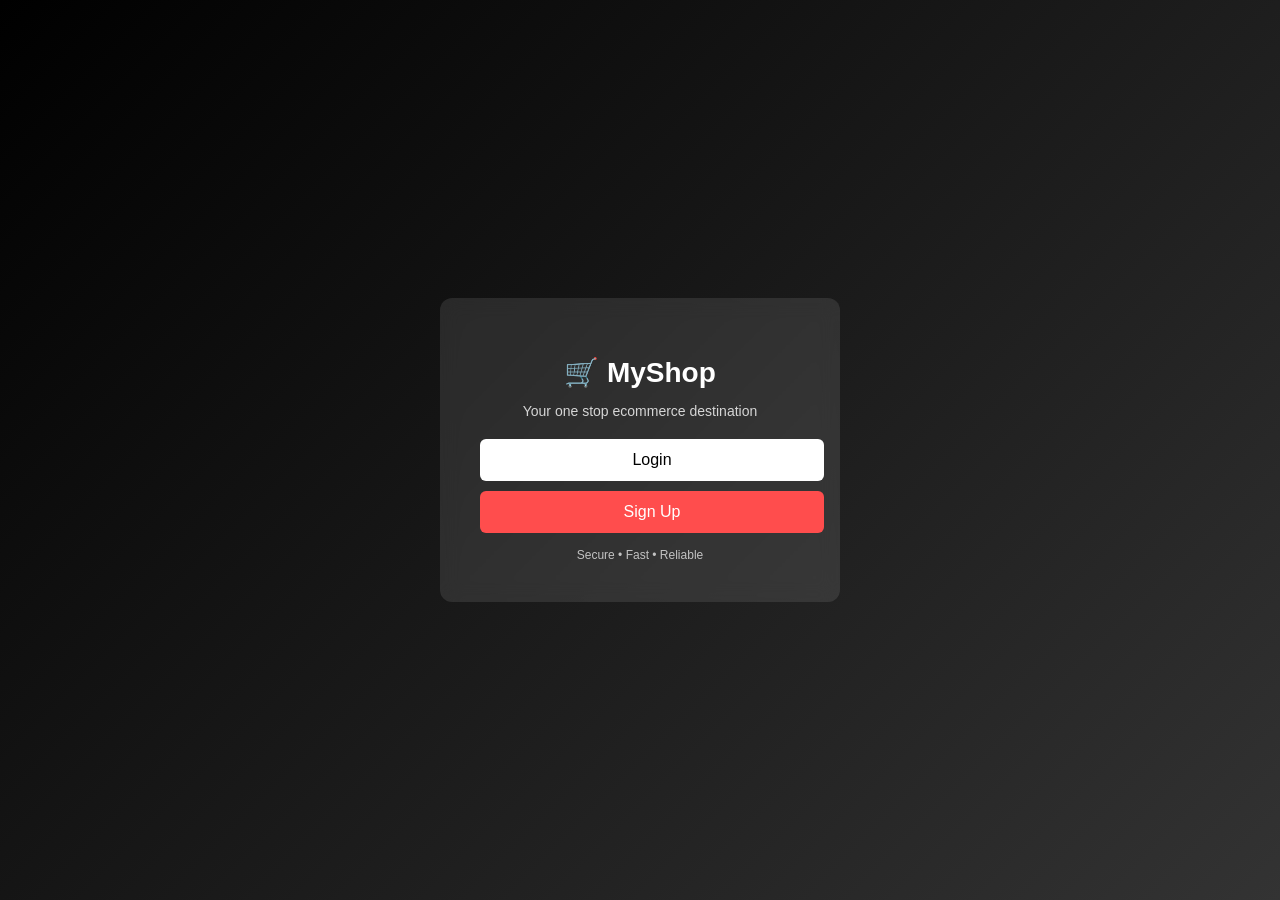
<file: index.html>
<!DOCTYPE html>
<html lang="en">
<head>
  <meta charset="UTF-8" />
  <meta name="viewport" content="width=device-width, initial-scale=1.0" />
  <title>MyShop - Welcome</title>

  <style>
    body {
      margin: 0;
      font-family: Arial, sans-serif;
      background: linear-gradient(135deg, #000, #333);
      height: 100vh;
      display: flex;
      justify-content: center;
      align-items: center;
      color: white;
    }

    .container {
      text-align: center;
      background: rgba(255, 255, 255, 0.1);
      padding: 40px;
      border-radius: 12px;
      backdrop-filter: blur(10px);
      width: 320px;
    }

    h1 {
      margin-bottom: 10px;
      font-size: 28px;
    }

    p {
      font-size: 14px;
      margin-bottom: 20px;
      opacity: 0.8;
    }

    .btn {
      display: block;
      width: 100%;
      padding: 12px;
      margin: 10px 0;
      border: none;
      border-radius: 6px;
      font-size: 16px;
      cursor: pointer;
      text-decoration: none;
      text-align: center;
      transition: 0.3s;
    }

    .login {
      background: #ffffff;
      color: black;
    }

    .signup {
      background: #ff4d4d;
      color: white;
    }

    .btn:hover {
      transform: scale(1.05);
    }

    .footer {
      margin-top: 15px;
      font-size: 12px;
      opacity: 0.7;
    }
  </style>
</head>

<body>

  <div class="container">

    <h1>🛒 MyShop</h1>
    <p>Your one stop ecommerce destination</p>

    <a href="./login.html" class="btn login">Login</a>
    <a href="./signUp.html" class="btn signup">Sign Up</a>

    <div class="footer">
      Secure • Fast • Reliable
    </div>

  </div>

</body>
</html>
</file>
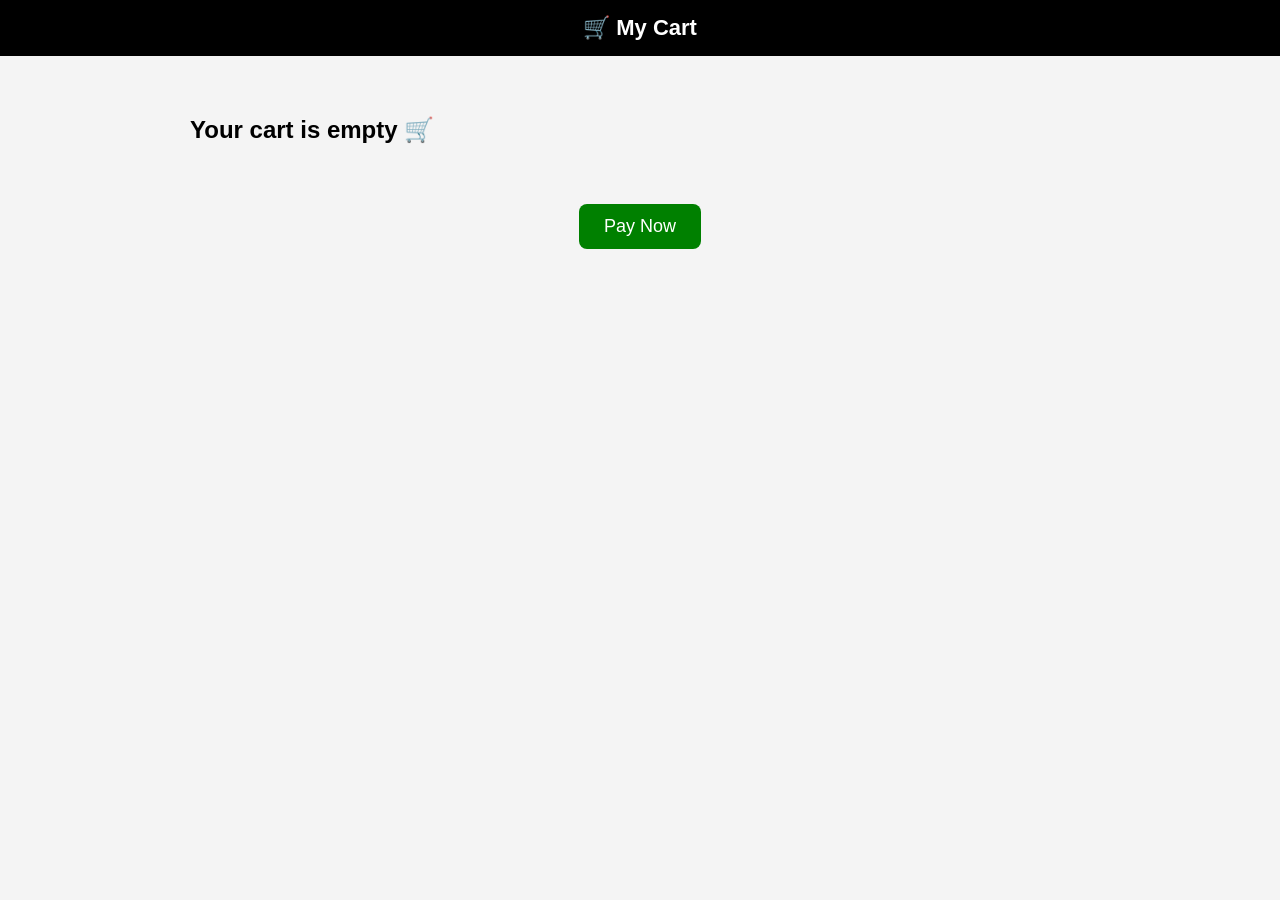
<file: cart.html>
<!DOCTYPE html>
<html lang="en">
<head>
  <meta charset="UTF-8">
  <title>My Cart</title>

  <style>
    body {
      font-family: Arial;
      background: #f4f4f4;
      margin: 0;
    }

    .nav {
      background: black;
      color: white;
      padding: 15px;
      text-align: center;
      font-size: 22px;
      font-weight: bold;
    }

    .cart-container {
      max-width: 900px;
      margin: 30px auto;
      padding: 10px;
    }

    .cart-item {
      background: white;
      margin: 12px 0;
      padding: 15px;
      display: flex;
      align-items: center;
      justify-content: space-between;
      border-radius: 10px;
      box-shadow: 0 2px 8px rgba(0,0,0,0.1);
      transition: 0.3s;
    }

    .cart-item:hover {
      transform: scale(1.01);
    }

    .left {
      display: flex;
      align-items: center;
      gap: 15px;
    }

    .cart-item img {
      width: 70px;
      height: 70px;
      object-fit: contain;
    }

    .title {
      font-size: 16px;
      font-weight: bold;
    }

    .price {
      color: green;
      margin-top: 5px;
      font-weight: bold;
    }

    button {
      padding: 8px 14px;
      border: none;
      background: red;
      color: white;
      cursor: pointer;
      border-radius: 6px;
      transition: 0.3s;
    }

    button:hover {
      background: darkred;
    }

    #total {
      text-align: center;
      font-size: 22px;
      margin-top: 20px;
      font-weight: bold;
      color: #333;
    }

    #rzp-button1 {
      display: block;
      margin: 20px auto;
      padding: 12px 25px;
      background: green;
      color: white;
      border: none;
      font-size: 18px;
      cursor: pointer;
      border-radius: 8px;
      transition: 0.3s;
    }

    #rzp-button1:hover {
      background: darkgreen;
    }

    .empty {
      text-align: center;
      font-size: 20px;
      color: gray;
      margin-top: 40px;
    }
  </style>
</head>

<body>

  <div class="nav">🛒 My Cart</div>

  <div id="cart-container" class="cart-container"></div>

  <h2 id="total"></h2>

  <button id="rzp-button1">Pay Now</button>

  <script src="https://checkout.razorpay.com/v1/checkout.js"></script>
  <script src="./cart.js"></script>

</body>
</html>
</file>
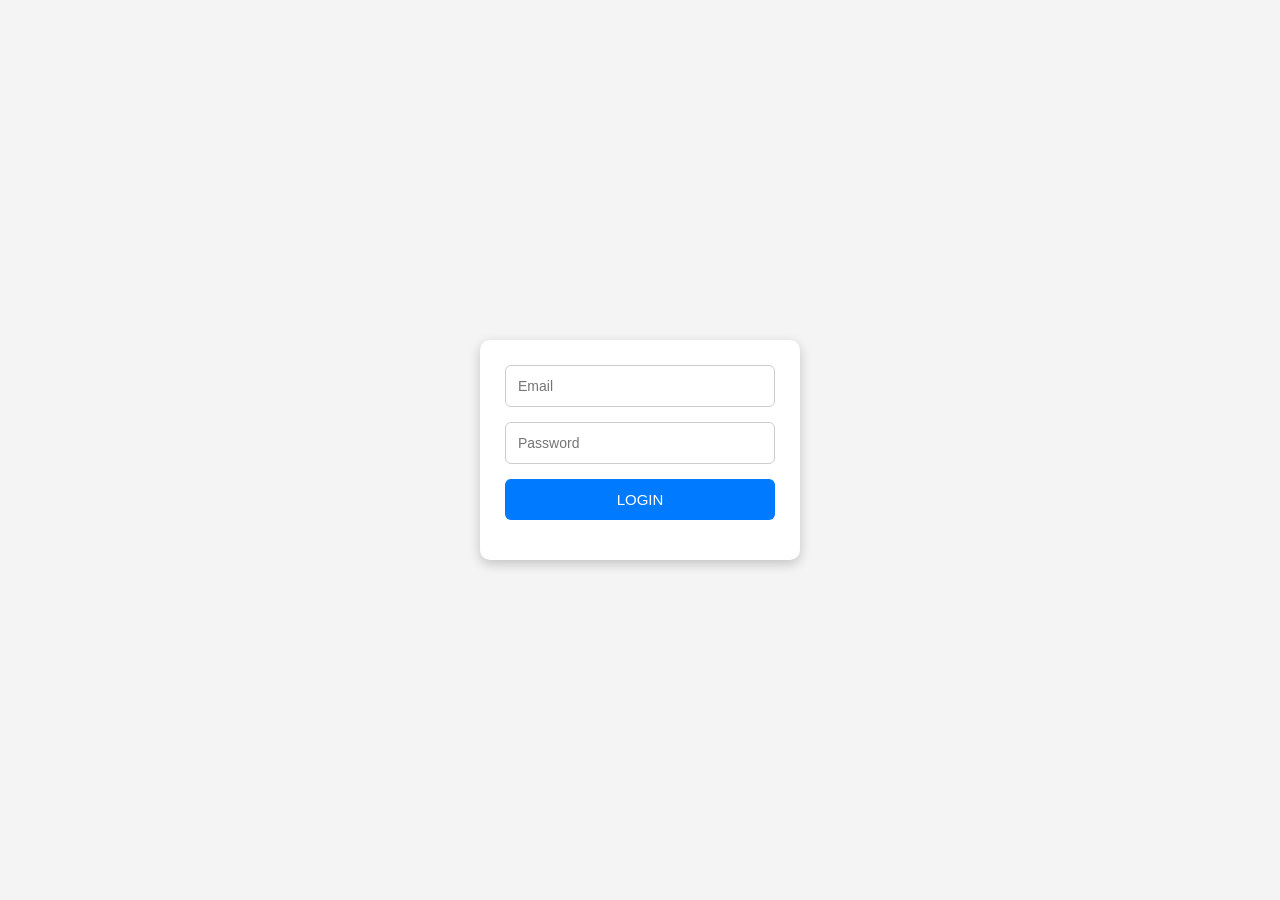
<file: login.html>
<!DOCTYPE html>
<html lang="en">
<head>
    <meta charset="UTF-8">
    <meta name="viewport" content="width=\, initial-scale=1.0">
    <title>Document</title>
    <link rel="stylesheet" href="./login.css">
</head>
<body>
    
    <form >
        <input type="email" placeholder="Email" id="email">
        <input type="password" placeholder="Password" id="password"/>
        <button type="button" id="btn">LOGIN</button>
        <p id="error"></p>
    </form>
<script src="./login.js"></script>
</body>
</html>
</file>
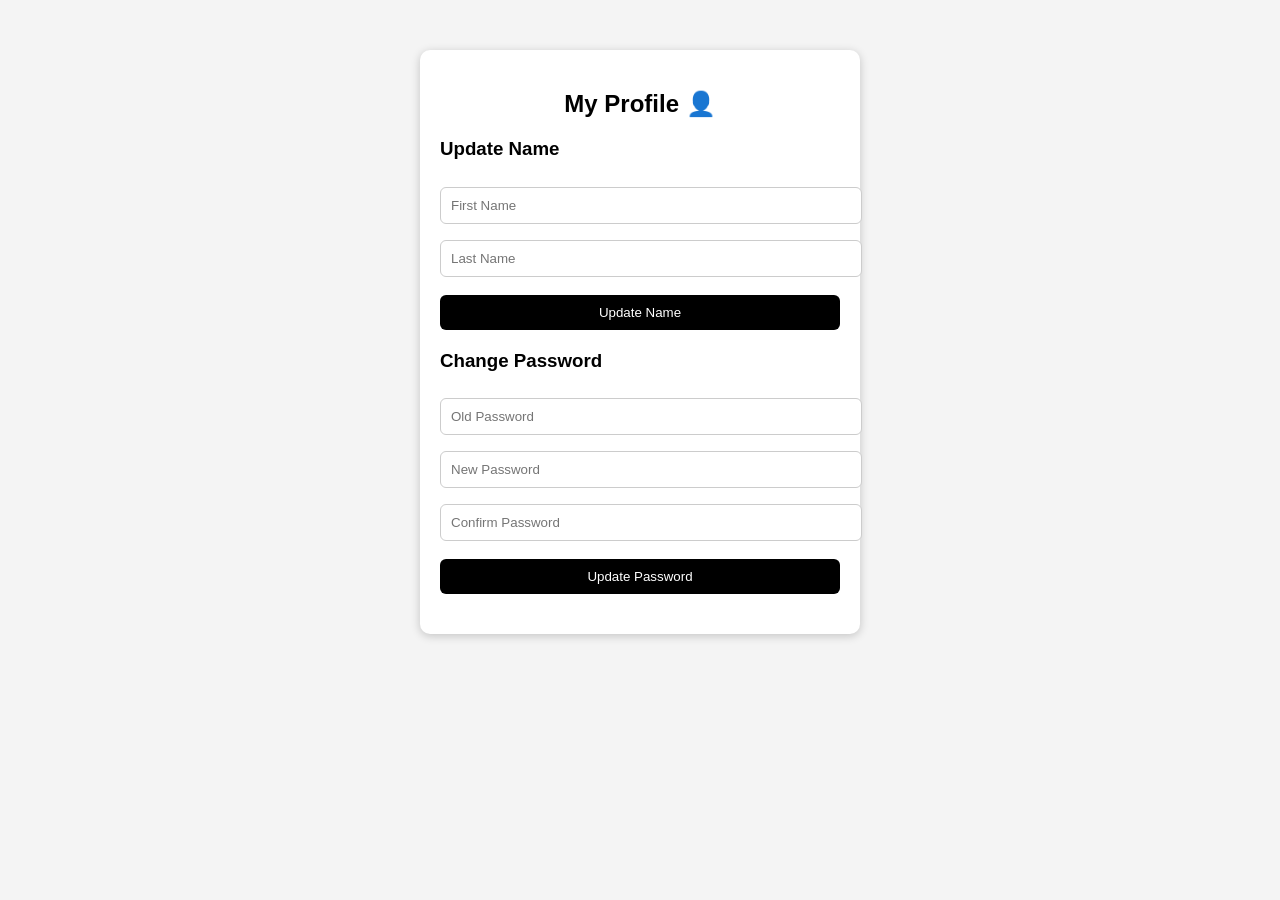
<file: profile.html>
<!DOCTYPE html>
<html lang="en">
<head>
  <meta charset="UTF-8">
  <title>Profile Page</title>

  <style>
    body {
      font-family: Arial;
      background: #f4f4f4;
      margin: 0;
    }

    .container {
      width: 400px;
      margin: 50px auto;
      background: white;
      padding: 20px;
      border-radius: 10px;
      box-shadow: 0 2px 10px rgba(0,0,0,0.2);
    }

    h2 {
      text-align: center;
    }

    input {
      width: 100%;
      padding: 10px;
      margin: 8px 0;
      border: 1px solid #ccc;
      border-radius: 6px;
    }

    button {
      width: 100%;
      padding: 10px;
      margin-top: 10px;
      border: none;
      background: black;
      color: white;
      border-radius: 6px;
      cursor: pointer;
    }

    button:hover {
      background: #333;
    }

    .section {
      margin-bottom: 20px;
    }

    p {
      text-align: center;
      color: green;
      font-weight: bold;
    }
  </style>
</head>

<body>

  <div class="container">

    <h2>My Profile 👤</h2>

    <!-- NAME UPDATE -->
    <div class="section">
      <h3>Update Name</h3>
      <input type="text" id="fname" placeholder="First Name">
      <input type="text" id="lname" placeholder="Last Name">
      <button onclick="updateName()">Update Name</button>
    </div>

    <!-- PASSWORD UPDATE -->
    <div class="section">
      <h3>Change Password</h3>
      <input type="password" id="oldPass" placeholder="Old Password">
      <input type="password" id="newPass" placeholder="New Password">
      <input type="password" id="confirmPass" placeholder="Confirm Password">
      <button onclick="updatePassword()">Update Password</button>
    </div>

    <p id="msg"></p>

  </div>

  <script src="./profile.js"></script>
</body>
</html>
</file>
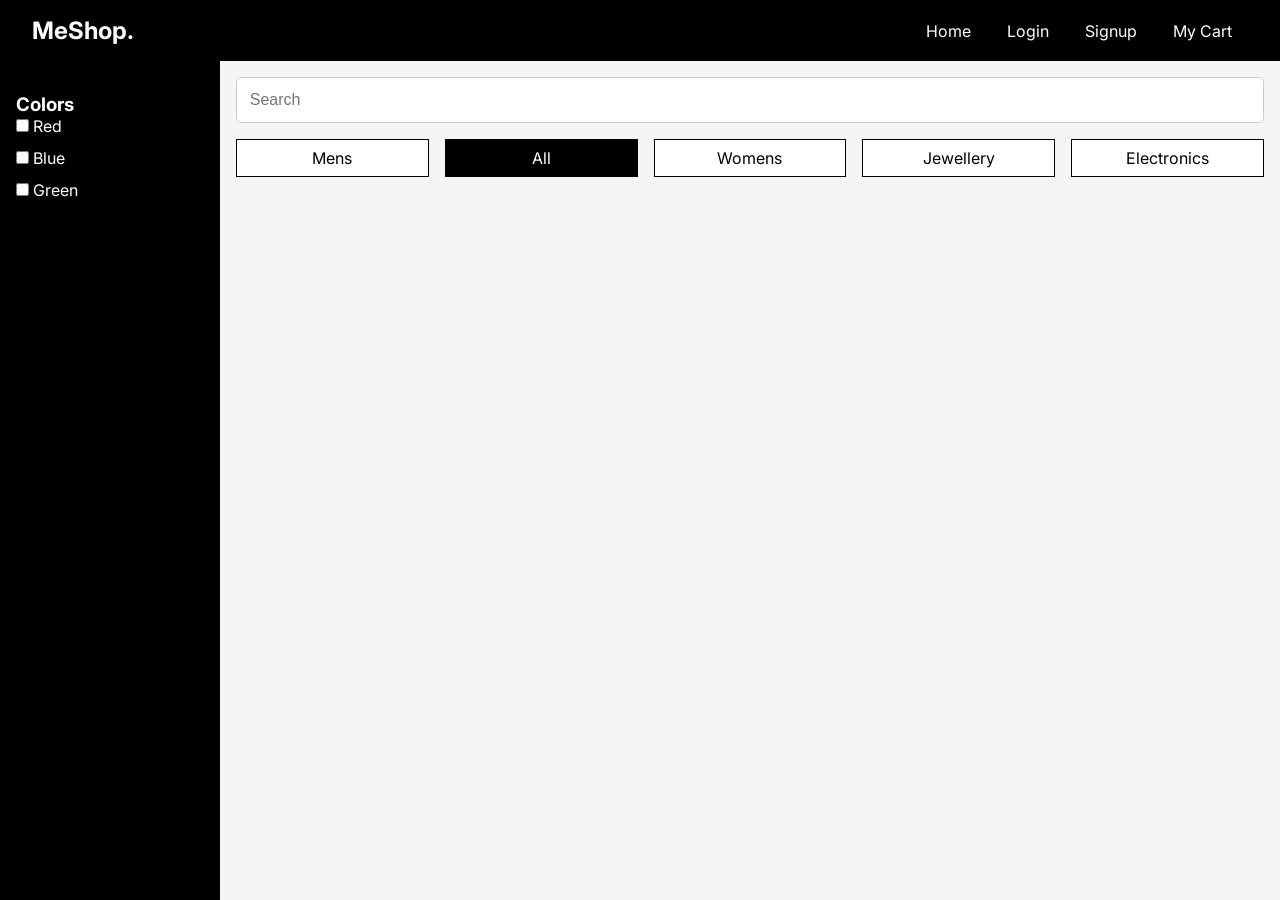
<file: shop.html>
<!DOCTYPE html>
<html lang="en">
<head>
  <meta charset="UTF-8" />
  <meta name="viewport" content="width=device-width, initial-scale=1.0" />
  <title>MeShop</title>
  <link rel="stylesheet" href="./shop.css" />
</head>
<body>

<nav>
  <div class="brand">
    <a href="/">MeShop.</a>
  </div>

  <div class="nav-items">
    <a href="./profile.html">Home</a>
    <a href="./login.html">Login</a>
    <a href="./signUp.html">Signup</a>
    <a href="./cart.html">My Cart</a>
  </div>
</nav>

<main>

  <!-- LEFT FILTER PANEL (same UI) -->
  <aside>
    <section>
      <h3>Colors</h3>
      <ul>
        <li><input type="checkbox" /> Red</li>
        <li><input type="checkbox" /> Blue</li>
        <li><input type="checkbox" /> Green</li>
      </ul>
    </section>
  </aside>

  <!-- RIGHT SIDE -->
  <main-content>

    <input type="text" placeholder="Search"  id="searchbtn"/>

    <!-- FILTER BUTTONS -->
    <div class="filters">
      
      <div class="filter" id="men's clothing">Mens</div>
      <div class="filter active" id="all-products">All</div>
      <div class="filter" id="women's clothing">Womens</div>
      <div class="filter" id="jewelery">Jewellery</div>
      <div class="filter" id="electronics">Electronics</div>
    </div>

    <!-- 🔥 ONLY ONE DYNAMIC CONTAINER -->
    <div class="items"></div>

  </main-content>

</main>

<script src="./shop.js"></script>
</body>
</html>
</file>
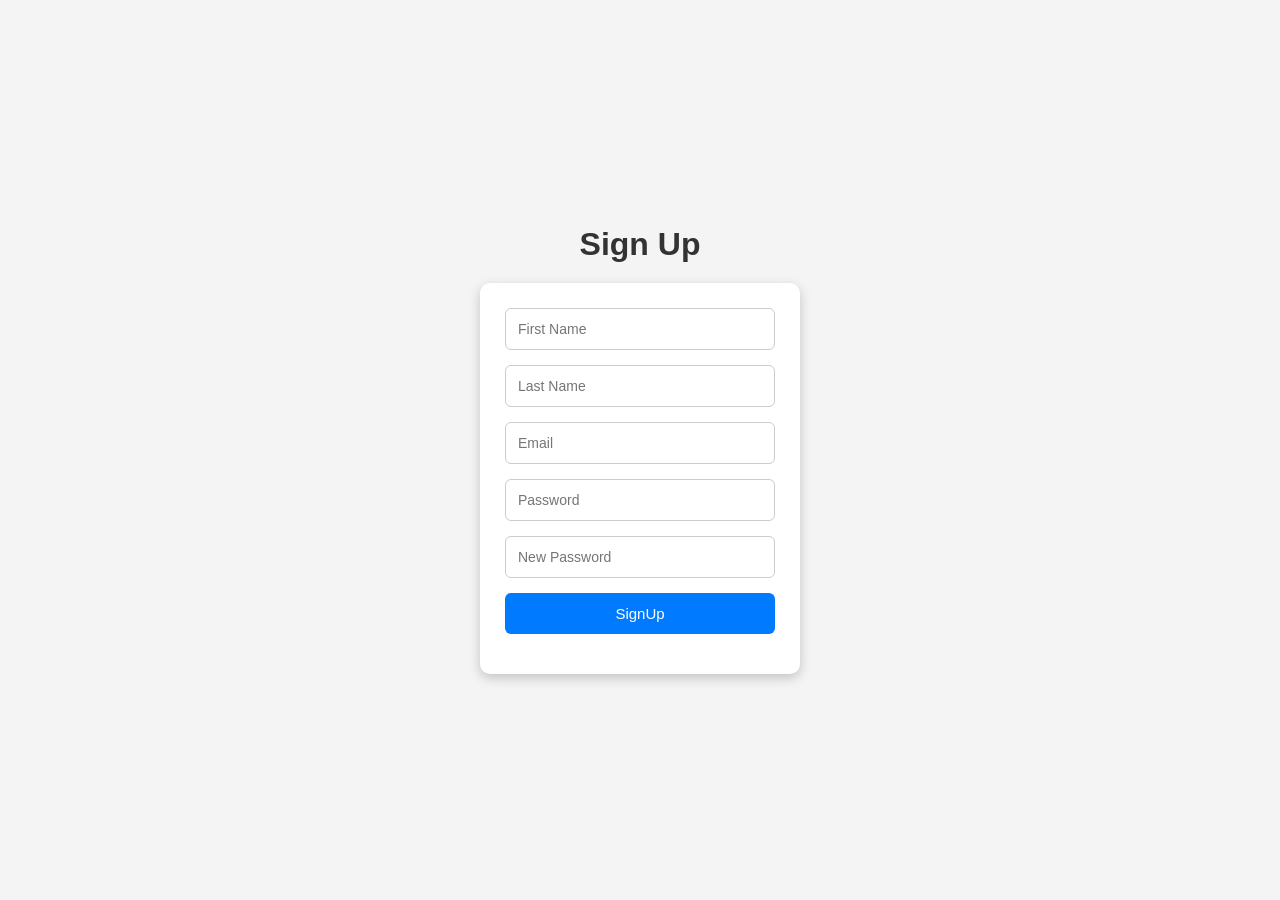
<file: signUp.html>
<!DOCTYPE html>
<html lang="en">
<head>
    <meta charset="UTF-8">
    <meta name="viewport" content="width=device-width, initial-scale=1.0">
    <title>Document</title>
  <link rel="stylesheet" href="signUp.css">
</head>
<body>
    <h1>Sign Up</h1>
 <form>
        <input type="text" placeholder="First Name" id="fname">
         <input type="text" placeholder="Last Name" id="lname">
          <input type="email" placeholder="Email" id="email">
           <input type="password" placeholder="Password" id="password">
            <input type="password" placeholder="New Password" id="newPassword">
            <button id="btn" type="button">SignUp</button>
            <p id="error"></p>
            </form>
           
   
    <script src="./signUp.js"></script>
</body>
</html>
</file>
<file: login.css>
*{
    margin: 0;
    padding: 0;
    box-sizing: border-box;
}

body{
    height: 100vh;
    display: flex;
    justify-content: center;
    align-items: center;
    flex-direction: column;
    background-color: #f4f4f4;
    font-family: Arial, sans-serif;
}

h1{
    margin-bottom: 20px;
    color: #333;
}

form{
    width: 320px;
    background-color: white;
    padding: 25px;
    border-radius: 10px;
    box-shadow: 0px 4px 12px rgba(0,0,0,0.2);

    display: flex;
    flex-direction: column;
    gap: 15px;
}

input{
    padding: 12px;
    border: 1px solid #ccc;
    border-radius: 6px;
    outline: none;
    font-size: 14px;
}

input:focus{
    border: 1px solid #007bff;
}

button{
    padding: 12px;
    border: none;
    border-radius: 6px;
    background-color: #007bff;
    color: white;
    cursor: pointer;
    font-size: 15px;
    transition: 0.3s;
}

button:hover{
    background-color: #0056b3;
}

#error{
    text-align: center;
    font-size: 14px;
    font-weight: bold;
}
</file>
<file: shop.css>
@import url("https://fonts.googleapis.com/css2?family=Inter:wght@100;200;300;400;500;600;700;800;900&display=swap");

/* RESET */
* {
  margin: 0;
  padding: 0;
  box-sizing: border-box;
}

body {
  font-family: "Inter", sans-serif;
  overflow-x: hidden;
  background: #f5f5f5;
}

/* LINKS */
a {
  color: white;
  text-decoration: none;
}

/* LIST */
ul {
  list-style: none;
}

/* RANGE */
input[type="range"] {
  width: 100%;
  height: 2px;
  margin: 1rem 0;
}

/* DATALIST */
datalist {
  display: flex;
  justify-content: space-between;
  width: 100%;
  color: white;
}

/* NAVBAR */
nav {
  display: flex;
  justify-content: space-between;
  align-items: center;
  background-color: black;
  color: white;
  position: sticky;
  top: 0;
  z-index: 100;
  padding: 1rem 2rem;
}

nav .brand {
  font-size: 1.5rem;
  font-weight: bold;
}

nav .nav-items a {
  margin: 0 1rem;
}

/* MAIN LAYOUT */
main {
  display: flex;
}

/* SIDEBAR */
main aside {
  width: 220px;
  background: black;
  color: white;
  min-height: 100vh;
  position: fixed;
  padding-top: 1rem;
}

aside section {
  padding: 1rem;
  border-bottom: 1px solid #444;
}

aside section:last-child {
  border-bottom: none;
}

aside section title {
  display: block;
  font-size: 1.2rem;
  margin-bottom: 1rem;
}

aside section li {
  margin-bottom: 0.75rem;
}

/* RIGHT CONTENT */
main main-content {
  margin-left: 220px;
  width: calc(100% - 220px);
  padding: 1rem;
}

/* SEARCH INPUT */
main-content input {
  padding: 0.8rem;
  width: 100%;
  font-size: 1rem;
  border: 1px solid #ccc;
  border-radius: 5px;
}

/* FILTERS */
main-content .filters {
  display: flex;
  gap: 1rem;
  margin-top: 1rem;
  flex-wrap: wrap;
}

main-content .filter {
  flex: 1;
  text-align: center;
  padding: 0.5rem 1rem;
  border: 1px solid black;
  cursor: pointer;
  transition: 0.3s;
  background: white;
}

main-content .filter:hover {
  background: #eee;
}

main-content .active {
  background-color: black;
  color: white;
}

/* SECTION TITLE */
main-content section {
  margin-top: 1.5rem;
}

main-content section title {
  display: block;
  font-size: 1.3rem;
  margin-bottom: 1rem;
}

/* PRODUCTS GRID (FIXED SCROLL ISSUE) */
main-content .items {
  display: grid;
  grid-template-columns: repeat(auto-fit, minmax(220px, 1fr));
  gap: 1rem;
  padding: 1rem 0;
}

/* ITEM CARD */
main-content .items .item {
  border: 1px solid #ddd;
  background: white;
  border-radius: 8px;
  overflow: hidden;
  transition: 0.3s;
}

main-content .items .item:hover {
  transform: translateY(-5px);
}

main-content .items .item img {
  width: 100%;
  height: 200px;
  object-fit: contain;
  background: #f9f9f9;
}

/* INFO */
main-content .items .item .info {
  padding: 1rem;
}

main-content .items .item .row {
  display: flex;
  justify-content: space-between;
}

/* COLORS */
main-content .items .item .colors {
  display: flex;
  margin: 1rem 0;
  align-items: center;
}

main-content .items .item .circle {
  width: 18px;
  height: 18px;
  border-radius: 50%;
  margin: 0 4px;
}

/* BUTTON */
main-content .items .item button {
  width: 100%;
  border: none;
  padding: 0.8rem;
  font-size: 1rem;
  color: white;
  background-color: black;
  cursor: pointer;
  transition: 0.3s;
}

main-content .items .item button:hover {
  background: #333;
}
</file>
<file: signUp.css>
*{
    margin: 0;
    padding: 0;
    box-sizing: border-box;
}

body{
    height: 100vh;
    display: flex;
    justify-content: center;
    align-items: center;
    flex-direction: column;
    background-color: #f4f4f4;
    font-family: Arial, sans-serif;
}

h1{
    margin-bottom: 20px;
    color: #333;
}

form{
    width: 320px;
    background-color: white;
    padding: 25px;
    border-radius: 10px;
    box-shadow: 0px 4px 12px rgba(0,0,0,0.2);

    display: flex;
    flex-direction: column;
    gap: 15px;
}

input{
    padding: 12px;
    border: 1px solid #ccc;
    border-radius: 6px;
    outline: none;
    font-size: 14px;
}

input:focus{
    border: 1px solid #007bff;
}

button{
    padding: 12px;
    border: none;
    border-radius: 6px;
    background-color: #007bff;
    color: white;
    cursor: pointer;
    font-size: 15px;
    transition: 0.3s;
}

button:hover{
    background-color: #0056b3;
}

#error{
    text-align: center;
    font-size: 14px;
    font-weight: bold;
}
</file>
